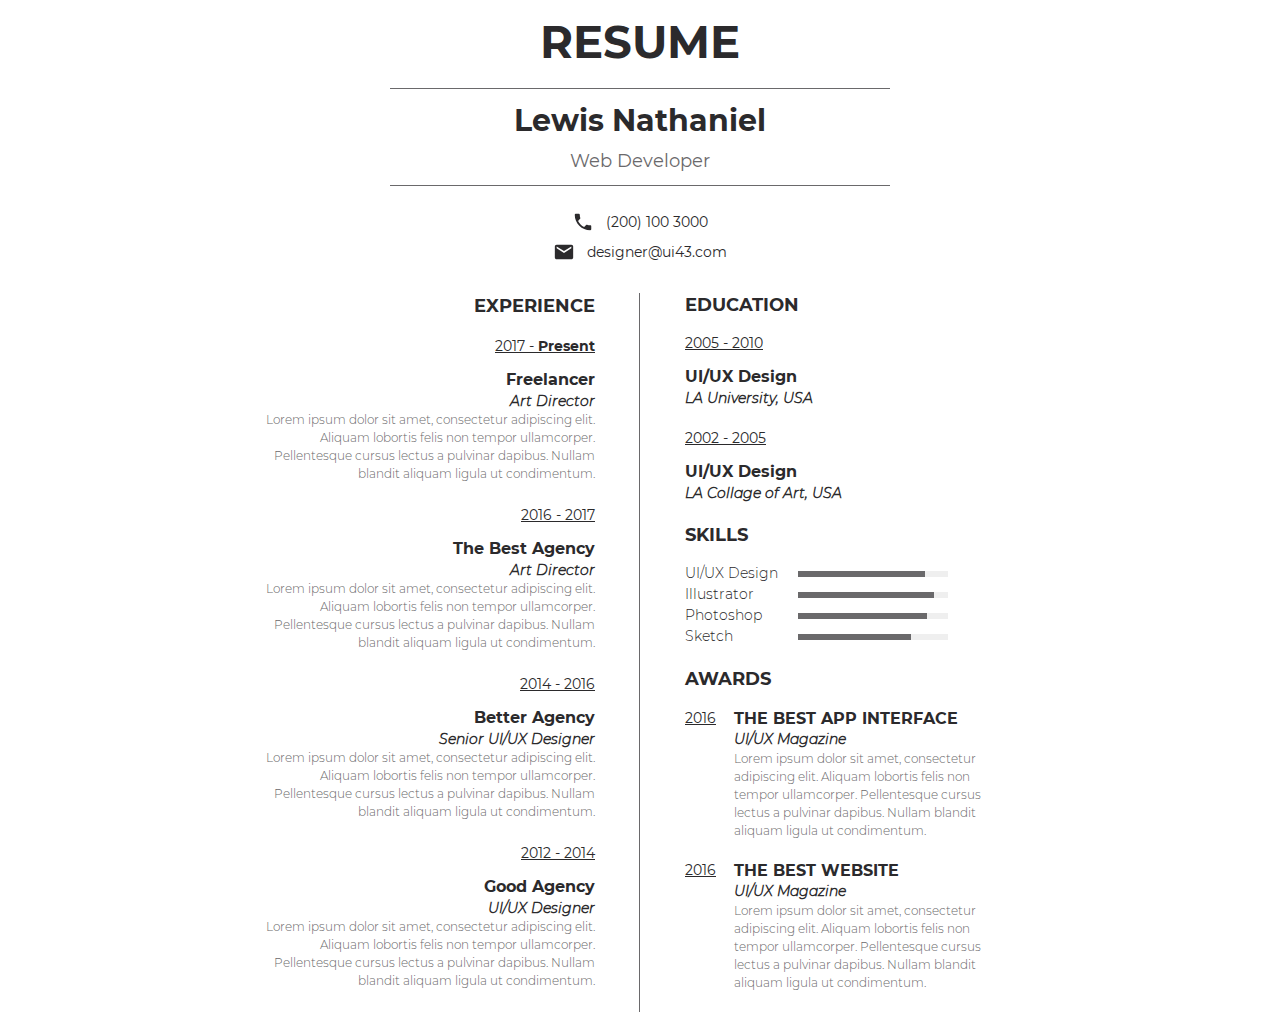
<file: print_resume.html>
<!DOCTYPE html>
<html lang="zxx">

<head>
    <meta charset="UTF-8">
    <meta name="viewport" content="width=device-width, initial-scale=1.0">
    <meta name="description" content="Some page description..." />
    <title>Portfolio</title>
    <!-- Favicons -->
    <link rel="apple-touch-icon" sizes="180x180" href="img/favicon_package_v0.16/apple-touch-icon.png">
    <link rel="icon" type="image/png" sizes="32x32" href="img/favicon_package_v0.16/favicon-32x32.png">
    <link rel="icon" type="image/png" sizes="16x16" href="img/favicon_package_v0.16/favicon-16x16.png">
    <!-- <link rel="manifest" href="img/favicon_package_v0.16/site.webmanifest"> -->
    <link rel="mask-icon" href="img/favicon_package_v0.16/safari-pinned-tab.svg" color="#5bbad5">
    <meta name="msapplication-TileColor" content="#da532c">
    <meta name="theme-color" content="#ffffff">

    <link rel="stylesheet" href="styles/style.css">

</head>

<body>
    <h3 class="modalResume__title">RESUME</h3>

    <div class="hr"></div>

    <h1 class="intro__title intro__title-printResume">Lewis Nathaniel</h1>
    <p class="intro__text intro__text-printResume">Web Developer</p>

    <div class="hr"></div>

    <div class="modalHire__contacts">
        <div class="modalHire__contactsBlock modalHire__contactsBlock-printResume">
            <img class="modalHire__icon" src="img/modal/phone_icon.svg" alt="phone">
            <p class="modalHire__contactsContent">(200) 100 3000</p>
        </div>
        <div class="modalHire__contactsBlock modalHire__contactsBlock-printResume">
            <img class="modalHire__icon" src="img/modal/email_icon.svg" alt="email">
            <p class="modalHire__contactsContent">designer@ui43.com</p>
        </div>
    </div>

    <div class="modalResume__content">
        <div class="modalResume__experience">
            <h4 class="modalResume__contentTitle">EXPERIENCE</h4>

            <div class="modalResume__work">
                <p class="modalResume__period">2017 - <span>Present</span></p>
                <h5 class="modalResume__workTitle">Freelancer</h5>
                <h6 class="modalResume__workSubtitle">Art Director</h6>
                <p class="modalResume__workText">Lorem ipsum dolor sit amet, consectetur adipiscing elit.
                    Aliquam lobortis felis non tempor
                    ullamcorper. Pellentesque cursus lectus a pulvinar dapibus. Nullam blandit aliquam ligula ut
                    condimentum.</p>
            </div>

            <div class="modalResume__work">
                <p class="modalResume__period">2016 - 2017</p>
                <h5 class="modalResume__workTitle">The Best Agency</h5>
                <h6 class="modalResume__workSubtitle">Art Director</h6>
                <p class="modalResume__workText">Lorem ipsum dolor sit amet, consectetur adipiscing elit.
                    Aliquam lobortis felis non tempor
                    ullamcorper. Pellentesque cursus lectus a pulvinar dapibus. Nullam blandit aliquam ligula ut
                    condimentum.</p>
            </div>

            <div class="modalResume__work">
                <p class="modalResume__period">2014 - 2016</p>
                <h5 class="modalResume__workTitle">Better Agency</h5>
                <h6 class="modalResume__workSubtitle">Senior UI/UX Designer</h6>
                <p class="modalResume__workText">Lorem ipsum dolor sit amet, consectetur adipiscing elit.
                    Aliquam lobortis felis non tempor
                    ullamcorper. Pellentesque cursus lectus a pulvinar dapibus. Nullam blandit aliquam ligula ut
                    condimentum.</p>
            </div>

            <div class="modalResume__work">
                <p class="modalResume__period">2012 - 2014</p>
                <h5 class="modalResume__workTitle">Good Agency</h5>
                <h6 class="modalResume__workSubtitle">UI/UX Designer</h6>
                <p class="modalResume__workText">Lorem ipsum dolor sit amet, consectetur adipiscing elit.
                    Aliquam lobortis felis non tempor
                    ullamcorper. Pellentesque cursus lectus a pulvinar dapibus. Nullam blandit aliquam ligula ut
                    condimentum.</p>
            </div>

        </div>

        <div class="modalResume__education">
            <h4 class="modalResume__contentTitle">EDUCATION</h4>

            <div class="modalResume__work">
                <p class="modalResume__period-edu">2005 - 2010</p>
                <h5 class="modalResume__workTitle-edu">UI/UX Design</h5>
                <h6 class="modalResume__workSubtitle-edu">LA University, USA</h6>
            </div>

            <div class="modalResume__work">
                <p class="modalResume__period-edu">2002 - 2005</p>
                <h5 class="modalResume__workTitle-edu">UI/UX Design</h5>
                <h6 class="modalResume__workSubtitle-edu">LA Collage of Art, USA</h6>
            </div>

            <div class="modalResume__skills">
                <h4 class="modalResume__contentTitle">SKILLS</h4>
                <div class="modalResume__skill">
                    <p class="modalResume__skillName">UI/UX <span>Design</span></p>
                    <div class="modalResume__skillGraph ">
                        <div class="modalResume__skillGraph-design modalResume__skillGraph-design-printResume"></div>
                    </div>
                </div>
                <div class="modalResume__skill">
                    <p class="modalResume__skillName">Illustrator</p>
                    <div class="modalResume__skillGraph ">
                        <div class="modalResume__skillGraph-illustrator modalResume__skillGraph-illustrator-printResume"></div>
                    </div>
                </div>
                <div class="modalResume__skill">
                    <p class="modalResume__skillName">Photoshop</p>
                    <div class="modalResume__skillGraph">
                        <div class="modalResume__skillGraph-photoshop modalResume__skillGraph-photoshop-printResume"></div>
                    </div>
                </div>
                <div class="modalResume__skill">
                    <p class="modalResume__skillName">Sketch</p>
                    <div class="modalResume__skillGraph">
                        <div class="modalResume__skillGraph-sketch modalResume__skillGraph-sketch-printResume"></div>
                    </div>
                </div>
            </div>

            <div class="modalResume__awards">
                <h4 class="modalResume__contentTitle">AWARDS</h4>
                <div class="modalResume__awardsItem">
                    <p class="modalResume__awardsYear">2016</p>
                    <div class="modalResume__awardsName">
                        <h5 class="modalResume__workTitle-awa">THE BEST APP INTERFACE</h5>
                        <h6 class="modalResume__workSubtitle-edu">UI/UX Magazine</h6>
                        <p class="modalResume__awardsText">Lorem ipsum dolor sit amet, consectetur adipiscing
                            elit. Aliquam lobortis felis non
                            tempor ullamcorper. Pellentesque cursus lectus a pulvinar dapibus. Nullam blandit
                            aliquam ligula ut condimentum.</p>
                    </div>
                </div>

                <div class="modalResume__awardsItem">
                    <p class="modalResume__awardsYear">2016</p>
                    <div class="modalResume__awardsName">
                        <h5 class="modalResume__workTitle-awa">THE BEST WEBSITE</h5>
                        <h6 class="modalResume__workSubtitle-edu">UI/UX Magazine</h6>
                        <p class="modalResume__awardsText">Lorem ipsum dolor sit amet, consectetur adipiscing
                            elit. Aliquam lobortis felis non tempor ullamcorper. Pellentesque cursus lectus a
                            pulvinar dapibus. Nullam blandit aliquam ligula ut condimentum.</p>
                    </div>
                </div>

            </div>

        </div>
    </div>
</body>
<script src="js/print_resume.js"></script>
</html>
</file>
<file: styles/style.css>
@import "general.css";@import "normalize.css";@font-face{font-family:'Light';src:url('../fonts/Montserrat-Light.ttf');font-display:swap}@font-face{font-family:'LightItalic';src:url('../fonts/Montserrat-LightItalic.ttf');font-display:swap}@font-face{font-family:'Regular';src:url('../fonts/Montserrat-Regular.ttf');font-display:swap}@font-face{font-family:'Bold';src:url('../fonts/Montserrat-Bold.ttf');font-display:swap}.btn{display:inline-block;border:2px solid #2B2A2C;border-radius:20px;padding:10px 0;margin:15px 0;width:130px;transition:all .2s linear;font-family:'Bold';font-size:14px;line-height:1.15;color:#2B2A2C;text-align:center;text-transform:uppercase;cursor:pointer}.btn:hover{transform:scale(1.07);background-color:#2B2A2C;color:#fff;box-shadow:2px 2px 10px rgba(0,0,0,0.24);border:none}.btn-big{width:190px}.btn-middleThin{width:170px;border:1px solid #6A696B;color:#6A696B;font-family:'Regular';margin-right:15px}.btn-middleThin-resume{margin:0 15px}@media screen and (max-width:440px){.btn-middleThin-resume{width:150px;margin-top:10px}}@media screen and (max-width:1200px){.btn-middleThin{display:block;margin:10px auto}}.btn-middleThin-alone{display:block;margin:10px auto}.btn-submit{display:block;background-color:#2B2A2C;color:#efefef;height:52px;border-radius:25px}.btn-bigThin{width:200px;border:1px solid #6A696B;color:#6A696B;font-family:'Regular'}.btn-footer{width:auto;border-radius:15px;background-color:#2B2A2C;border:1px solid #8D8D8E;color:#8D8D8E;font-family:'Regular';transition:all .2s linear;padding:5px 20px;cursor:pointer}@media screen and (max-width:440px){.btn-footer{margin-left:15px;margin-right:15px;margin-top:15px}}.btn-footer:hover{transform:scale(1.07);background-color:#fff;color:#2B2A2C;box-shadow:2px 2px 10px rgba(239,239,239,0.24);border:none}.logoBlock{min-width:175px;transition:all .2s linear;margin:15px 0;display:flex;flex-wrap:nowrap;justify-content:space-between;align-items:center;flex-direction:row}.logoBlock:hover .logoBlock__picContainer{border-radius:5%}.logoBlock:hover .logoBlock__textContainer{transform:scale(1.1)}.logoBlock__picContainer{width:60px;height:60px;border-radius:50%;overflow:hidden;margin-right:10px;transition:all .2s linear}.logoBlock__pic{width:100%}.logoBlock__textContainer{text-align:left;transition:all .2s linear}.logoBlock__name{font-family:'Bold';font-size:16px;line-height:1;color:#2B2A2C}.logoBlock__prof{margin-top:5px;font-family:'Regular';font-size:12px;line-height:1.3;color:rgba(43,42,44,0.7)}.menu{margin-top:0;margin-bottom:0;margin-left:-15px;margin-right:-15px;align-items:stretch;margin-top:15px;margin-bottom:15px;font-family:'Bold';font-size:14px;line-height:1.15;color:#2B2A2C}@media screen and (max-width:440px){.menu{font-size:11px}}.menu__menuItem{margin:0 15px;position:relative;text-transform:uppercase}.menu__menuItem:after{position:absolute;content:"";bottom:-8px;left:50%;transform:translate3d(-50%, 0, 0);width:0;height:2px;background:#2B2A2C;transition:all .2s linear}.menu__menuItem:hover:after,.menu__menuItem-active:after{width:100%}.header{margin:18px 0}.introTopSection{display:flex;flex-wrap:wrap;justify-content:space-between;align-items:center;flex-direction:row}@media screen and (max-width:820px){.introTopSection .btn{display:none}}@media screen and (max-width:620px){.introTopSection{flex-direction:column;flex-wrap:wrap}}.introTopSection__menuContainer{margin:0 30px}@media screen and (max-width:440px){.introTopSection__menuContainer{margin:0}}.intro__wrapper{display:flex;flex-wrap:nowrap;justify-content:space-between;align-items:center;flex-direction:row;border-bottom:1px solid rgba(106,105,107,0.3);margin-bottom:20px}@media screen and (max-width:820px){.intro__wrapper{display:flex;flex-wrap:nowrap;justify-content:space-between;align-items:center;flex-direction:column}}.intro__titleBlock{text-align:left;width:420px}@media screen and (max-width:820px){.intro__titleBlock{margin-bottom:50px;text-align:center}}@media screen and (max-width:440px){.intro__titleBlock{width:auto}}.intro__subtitle{font-family:'Light';font-size:32px;line-height:1;color:#2B2A2C}.intro__title{margin:15px 0;font-family:'Bold';font-size:45px;line-height:1.1;color:#2B2A2C}.intro__title-printResume{text-align:center;font-size:30px}.intro__text{font-family:'Regular';font-size:18px;line-height:1;color:#6A696B}.intro__text-printResume{text-align:center;margin-bottom:15px}.intro__social{display:flex;flex-wrap:wrap;justify-content:left;align-items:center;flex-direction:row;margin:20px 0}@media screen and (max-width:820px){.intro__social{display:flex;flex-wrap:wrap;justify-content:space-around;align-items:center;flex-direction:row}}.intro__socialIcon{display:block;width:40px;height:40px;margin-right:8px;transition:all .2s linear}.intro__socialIcon:hover{transform:scale(1.1) translateY(-5px)}@media screen and (max-width:440px){.intro__socialIcon{width:30px;height:30px}}.intro__buttons{display:flex;flex-wrap:wrap;justify-content:space-between;align-items:center;flex-direction:row}@media screen and (max-width:620px){.intro__buttons{flex-direction:column;flex-wrap:wrap}}.intro__photoBlock{position:relative;overflow:hidden}.intro__bgPic{display:block;width:100%}.intro__pic{display:block;height:100%;position:absolute;bottom:0;left:50%;transform:translate3d(-40%, 0, 0);transition:all .5s ease-in-out;filter:grayscale(40%)}.intro__pic:hover{filter:grayscale(0);left:53%}.card{width:calc((100% / 3) - (15px * 2));align-self:stretch;margin:0 15px;display:flex;flex-wrap:nowrap;justify-content:space-between;align-items:center;flex-direction:column;align-items:stretch;overflow:hidden;margin-bottom:30px;box-shadow:2px 2px 10px rgba(0,0,0,0.24);border-radius:10px;transition:all .2s linear}.card:hover{transform:scale(1.05) translateY(-8px)}@media screen and (max-width:820px){.card{width:calc((100% / 2) - (15px * 2));align-self:stretch;margin:0 15px;margin-bottom:30px}}@media screen and (max-width:440px){.card{width:calc((100% / 1) - (15px * 2));align-self:stretch;margin:0 15px;margin-bottom:30px}}.card__pic{width:100%;display:block}.card__textBlock{padding:0 12px;margin:15px 0}.card__wrapper{display:flex;flex-wrap:wrap;justify-content:space-between;align-items:center;flex-direction:row}.card__subtitle{text-align:left;margin-bottom:10px;font-family:'Regular';font-size:12px;color:#2B2A2C;text-transform:uppercase}.card__text{font-family:'Bold';font-size:16px;color:#2B2A2C;text-transform:uppercase}@media screen and (max-width:820px){.card:nth-child(9){display:none}}@media screen and (max-width:620px){.card:nth-child(8),.card:nth-child(7),.card:nth-child(6),.card:nth-child(5){display:none}}.works{margin-bottom:125px}@media screen and (max-width:820px){.works{margin-bottom:15px}}.works__menu{margin:0 auto 35px;max-width:250px;display:flex;flex-wrap:wrap;justify-content:space-between;align-items:center;flex-direction:row;font-family:'Regular';font-size:12px;color:#6A696B}.works__menuItem{position:relative;cursor:pointer;transition:all .2s linear}.works__menuItem:after{position:absolute;content:"";bottom:-4px;left:50%;transform:translate3d(-50%, 0, 0);width:0;height:1px;background:#6A696B;transition:all .2s linear}.works__menuItem:hover{transform:scale(1.3)}.works__menuItem:hover:after{width:100%}.works__wrapper{margin-bottom:40px;display:flex;flex-wrap:wrap;justify-content:space-between;align-items:center;flex-direction:row;margin-top:0;margin-bottom:0;margin-left:-15px;margin-right:-15px;align-items:stretch}@media screen and (max-width:820px){.works__wrapper{display:flex;flex-wrap:wrap;justify-content:space-around;align-items:center;flex-direction:row;margin-top:0;margin-bottom:0;margin-left:-15px;margin-right:-15px;align-items:stretch}}.about{margin-bottom:140px}@media screen and (max-width:820px){.about{margin-bottom:15px}}.about__wrapper{display:flex;flex-wrap:wrap;justify-content:space-between;flex-direction:row;margin-top:0;margin-bottom:0;margin-left:-15px;margin-right:-15px;align-items:stretch;margin-bottom:20px}.about__titleBlock{text-align:left;width:420px;width:calc((100% / 2) - (15px * 2));align-self:stretch;margin:0 15px;order:1;padding:0 15px}@media screen and (max-width:820px){.about__titleBlock{margin-bottom:50px;text-align:center;width:calc((100% / 1) - (15px * 2));align-self:stretch;margin:0 15px;border-right:none}}@media screen and (max-width:440px){.about__titleBlock{width:auto}}.about__subtitle{font-family:'Bold';font-size:45px;line-height:1;color:#2B2A2C;text-transform:uppercase}@media screen and (max-width:1200px){.about__subtitle{font-size:30px}}@media screen and (max-width:440px){.about__subtitle{font-size:20px}}.about__title{margin:15px 0 45px;font-family:'Bold';font-size:92px;line-height:1;color:#dedede;text-transform:uppercase}@media screen and (max-width:1200px){.about__title{font-size:60px}}@media screen and (max-width:440px){.about__title{font-size:40px}}.about__text{font-family:'Light';font-size:12px;line-height:2;color:#707070;margin-bottom:55px}@media screen and (max-width:1200px){.about__text{margin-bottom:15px}}.about__buttons{display:flex;flex-wrap:wrap;justify-content:start;align-items:center;flex-direction:row}@media screen and (max-width:820px){.about__buttons{display:flex;flex-wrap:wrap;justify-content:space-around;align-items:center;flex-direction:row}}@media screen and (max-width:620px){.about__buttons{flex-direction:column;flex-wrap:nowrap}}.about__photoBlock{width:calc((100% / 2) - (15px * 2));align-self:stretch;margin:0 15px;display:flex;flex-wrap:wrap;justify-content:space-between;align-items:center;flex-direction:row;border-left:1px solid rgba(106,105,107,0.3)}@media screen and (max-width:820px){.about__photoBlock{width:calc((100% / 1) - (15px * 2));align-self:stretch;margin:0 15px;display:flex;flex-wrap:wrap;justify-content:space-around;align-items:center;flex-direction:row;border-left:none;margin-bottom:30px}}.about__borderContainer{position:relative;overflow:hidden;order:0}.about__borderContainer:before{content:"";position:absolute;bottom:0;right:8%;width:80%;height:75%;background-color:#efefef;z-index:5}.about__pic{display:block;margin-left:auto;position:relative;z-index:10;width:100%;left:0;transition:all .5s ease-in-out;filter:grayscale(40%)}.about__pic:hover{filter:grayscale(0);left:3%}.testimonials{margin-bottom:40px}@media screen and (max-width:620px){.testimonials{margin-bottom:15px}}.testimonials__container{background-image:url("../img/testimonials/background.jpg");background-repeat:no-repeat;background-size:cover;min-height:250px;display:flex;flex-wrap:wrap;justify-content:center;align-items:center;flex-direction:row;margin-bottom:180px;position:relative}@media screen and (max-width:820px){.testimonials__container{min-height:300px}}@media screen and (max-width:620px){.testimonials__container{min-height:350px}}@media screen and (max-width:440px){.testimonials__container{min-height:400px}}.testimonials__text{max-width:850px;padding:0 10px;font-family:'LightItalic';color:#fff;font-size:14px;line-height:28px;text-align:center}.testimonials__clientCard{position:absolute;transform:translate3d(-50%, 0, 0);bottom:-130px;left:50%;z-index:100;text-align:center}.testimonials__picContainer{width:110px;height:110px;border-radius:50%;overflow:hidden;border:4px solid #efefef;margin:0 auto}.testimonials__pic{width:100%;display:block}.testimonials__name{font-family:'Bold';font-size:16px;line-height:28px;color:#2B2A2C}.testimonials__company{font-family:'LightItalic';font-size:14px;line-height:28px;color:#707070}.testimonials__starring{font-size:16px;color:rgba(43,42,44,0.7)}.post{width:calc((100% / 3) - (15px * 2));align-self:stretch;margin:0 15px;display:flex;flex-wrap:nowrap;justify-content:space-between;align-items:start;flex-direction:column;transition:all .2s linear;text-align:left;position:relative}.post:after{position:absolute;content:"";bottom:-4px;left:50%;transform:translate3d(-50%, 0, 0);width:0;height:1px;background:#6A696B;transition:all .2s linear}.post:hover{transform:scale(1.05)}.post:hover:after{width:100%}@media screen and (max-width:820px){.post{width:calc((100% / 1) - (15px * 2));align-self:stretch;margin:0 15px;margin-bottom:30px}.post:hover{transform:scale(1.02)}.post:hover:after{width:100%}}.post__date{width:77px;height:77px;background:#2B2A2C;position:absolute;top:0;left:0;z-index:10;display:flex;flex-wrap:wrap;justify-content:center;align-items:center;flex-direction:column}.post__day{font-family:'Bold';color:#fff;font-size:16px;line-height:1;margin-bottom:3px}.post__img{position:relative;min-height:257px;overflow:hidden;margin-bottom:20px;width:100%}@media screen and (max-width:820px){.post__img{min-height:auto}}.post__pic{position:absolute;top:50%;left:50%;z-index:1;transform:translate3d(-50%, -50%, 0)}@media screen and (max-width:820px){.post__pic{position:relative;width:100%;display:block;margin-bottom:30px;top:0;left:0;transform:none}}.post__title{font-family:'Bold';color:#2B2A2C;font-size:18px;line-height:1;text-transform:uppercase;margin-bottom:10px}.post__subtitle{font-family:'regular';color:#2B2A2C;font-size:12px;line-height:16px;text-transform:uppercase;margin-bottom:25px}.post__text{font-family:'light';color:#707070;font-size:12px;line-height:24px;margin-bottom:35px}@media screen and (max-width:620px){.post__text{margin-bottom:15px}}.readMe{margin-bottom:80px}.readMe__title{margin-bottom:10px;font-family:'Bold';color:#2B2A2C;font-size:45px;line-height:1;text-transform:uppercase}.readMe__subtitle{font-family:'light';color:#707070;font-size:18px;line-height:32px;margin-bottom:50px}.readMe__wrapper{margin-bottom:40px;display:flex;flex-wrap:wrap;justify-content:space-between;align-items:center;flex-direction:row;margin-top:0;margin-bottom:0;margin-left:-15px;margin-right:-15px;align-items:stretch}.readMe__link{font-family:'light';color:#707070;font-size:14px;line-height:18px;margin-bottom:35px;float:right;margin-top:20px;position:relative;transition:all .2s linear}.readMe__link:after{position:absolute;content:"";bottom:-4px;left:50%;transform:translate3d(-50%, 0, 0);width:0;height:1px;background:#6A696B;transition:all .2s linear}.readMe__link:hover{transform:scale(1.2)}.readMe__link:hover:after{width:100%}.footerMenu{margin-top:15px;margin-bottom:15px;font-family:'Regular';font-size:14px;line-height:1.15;color:#8D8D8E;display:flex;flex-wrap:wrap;justify-content:flex-end;align-items:center;flex-direction:row;width:calc((100% / 2) - (15px * 2));align-self:stretch;margin:0 15px}.footerMenu__menuItem{position:relative;margin-right:20px}.footerMenu__menuItem:after{position:absolute;content:"";bottom:-8px;left:50%;transform:translate3d(-50%, 0, 0);width:0;height:2px;background:#8D8D8E;transition:all .2s linear}.footerMenu__menuItem:hover:after,.footerMenu__menuItem-active:after{width:100%}@media screen and (max-width:1200px){.footerMenu{display:flex;flex-wrap:wrap;justify-content:center;align-items:center;flex-direction:row;order:1;width:calc((100% / 1) - (15px * 2));align-self:stretch;margin:0 15px;margin:15px}}.footer{background-color:#2B2A2C}.footer__footerWrapper{display:flex;flex-wrap:wrap;justify-content:space-between;flex-direction:row;margin-top:0;margin-bottom:0;margin-left:-15px;margin-right:-15px;align-items:stretch;min-height:60px}.footer__contacts{display:flex;flex-wrap:wrap;justify-content:flex-start;align-items:center;flex-direction:row;width:calc((100% / 2) - (15px * 2));align-self:stretch;margin:0 15px}@media screen and (max-width:1200px){.footer__contacts{display:flex;flex-wrap:wrap;justify-content:center;align-items:center;flex-direction:row;order:2;width:calc((100% / 1) - (15px * 2));align-self:stretch;margin:0 15px}}.footer__label{padding-right:10px;margin-right:20px;border-right:1px solid #8D8D8E;font-family:'Regular';font-size:14px;line-height:1.8;color:#8D8D8E}.footer__label-photo{text-align:left;padding-right:10px;margin-right:20px;font-family:'Regular';font-size:14px;line-height:1.8;color:#8D8D8E}@media screen and (max-width:1200px){.footer__label-photo{text-align:center}}.footer__social{display:flex;flex-wrap:wrap;justify-content:left;align-items:center;flex-direction:row;margin:15px 0}.footer__socialLink{display:block}.footer__socialIcon{display:block;width:20px;height:20px;margin-right:15px;transition:all .2s linear}.footer__socialIcon-hight{width:25px;height:25px}.footer__socialIcon:hover{transform:scale(1.1) translateY(-5px)}.modalMask{position:fixed;width:100%;height:100%;top:0;left:0;z-index:1000;background-color:#666682;opacity:0;transition:opacity ease-in-out .3s;display:none}.modalWindow{position:fixed;left:0;bottom:-3000px;z-index:2000;transition:bottom ease-in-out .5s;display:none;background-color:#fff}.modalWindow__closeButton{width:40px;height:40px;border-radius:50%;background:#2B2A2C;cursor:pointer;transition:all ease-in-out .3s;margin-left:auto;margin-right:10px}.modalWindow__closeButton:hover{background:#fff;border:2px solid #2B2A2C;transform:rotate(90deg)}.modalWindow__closeButton:hover .modalWindow__btnGraph{background:#2B2A2C}@media screen and (max-width:830px){.modalWindow__closeButton{width:25px;height:25px}}.modalWindow__btnWrapper{position:relative;width:100%;height:100%;transform:rotateZ(45deg);overflow:hidden}.modalWindow__btnGraph{position:absolute;display:block;top:50%;background:#fff;transform:translate3d(-50%, -50%, 0);border-radius:3px}.modalWindow__btnGraph-h{width:30px;height:7px;left:50%;transition:all ease-in-out .3s}@media screen and (max-width:830px){.modalWindow__btnGraph-h{width:18px;height:5px}}.modalWindow__btnGraph-v{width:7px;height:30px;left:50%;transition:all ease-in-out .3s}@media screen and (max-width:830px){.modalWindow__btnGraph-v{width:5px;height:18px}}.modalProjects{display:flex;flex-wrap:nowrap;justify-content:space-between;align-items:center;flex-direction:row}.modalProjects__iframeBlock{width:65.5%;align-self:flex-start;position:relative;background:#fff;overflow:hidden}@media screen and (max-width:830px){.modalProjects__iframeBlock{width:60%}}.modalProjects__iframe{position:absolute;top:0;left:0;display:block;width:100%;height:100%;transition:left ease-in-out .5s}.modalProjects__sliderVisualPanel{position:absolute;bottom:55px;left:-250px;background:#dedede;border-radius:7px;transform:translate3d(-50%, 0, 0);transition:all ease-in-out .5s;display:flex;flex-wrap:wrap;justify-content:center;align-items:center;flex-direction:row}.modalProjects__visualPanelItem{width:8px;height:8px;border:1px solid #2B2A2C;border-radius:50%;margin:3px 10px;transition:all ease-in-out .5s}.modalProjects__visualPanelItem-active{background:#2B2A2C}.modalProjects__textPart{width:34.5%;display:flex;flex-wrap:nowrap;justify-content:space-between;align-items:flex-start;flex-direction:column;align-self:stretch;padding:15px 15px 15px 25px}@media screen and (max-width:830px){.modalProjects__textPart{width:40%}}.modalProjects__wrapper{width:100%}.modalProjects__descriptionWrapper{position:relative}.modalProjects__descriptionCard{position:absolute;top:0;left:0;transition:transform ease-in-out .5s}.modalProjects__title{font-family:bold;font-size:32px;color:#2B2A2C;line-height:1.4;text-transform:uppercase}@media screen and (max-width:830px){.modalProjects__title{font-size:24px}}.modalProjects__subtitle{font-family:Regular;font-size:18px;color:#6A696B;text-transform:uppercase;margin-bottom:35px}@media screen and (max-width:830px){.modalProjects__subtitle{margin-bottom:5px;font-size:14px}}.modalProjects__category{padding-right:14px;margin-right:14px;border-right:1px solid #6A696B}.modalProjects__client{font-family:bold;font-size:16px;color:#2B2A2C;line-height:1.4}@media screen and (max-width:830px){.modalProjects__client{font-size:12px}}.modalProjects__clientTitle{font-family:LightItalic;font-size:14px;color:#6A696B;line-height:1.4;margin-bottom:35px}@media screen and (max-width:830px){.modalProjects__clientTitle{margin-bottom:5px;font-size:11px}}.modalProjects__text{max-width:290px;max-height:385px;overflow:auto;margin-bottom:15px;font-family:Light;font-size:12px;color:#6A696B;line-height:2}@media screen and (max-width:830px){.modalProjects__text{max-height:135px;margin-bottom:5px;font-size:10px;line-height:1.5}}@media screen and (max-width:440px){.modalProjects__text{max-height:85px}}@media screen and (max-height:420px){.modalProjects__text{max-height:150px}}@media screen and (max-height:330px){.modalProjects__text{max-height:130px}}.modalProjects__controlPart{width:100%;display:flex;flex-wrap:nowrap;justify-content:space-between;align-items:center;flex-direction:row}.modalProjects__controlButon{font-family:Regular;font-size:14px;color:#2B2A2C;text-transform:uppercase;cursor:pointer;position:relative}.modalProjects__controlButon:after{position:absolute;content:"";bottom:-3px;left:50%;transform:translate3d(-50%, 0, 0);width:0;height:1px;background:#2B2A2C;transition:all .2s linear}.modalProjects__controlButon:hover:after,.modalProjects__controlButon-active:after{width:100%}.modalProjects__arrow{margin:0 10px}.modalResume{margin:15px;display:flex;flex-wrap:nowrap;justify-content:space-around;align-items:center;flex-direction:column}@media screen and (max-width:820px){.modalResume{overflow-y:scroll;display:block}}@media screen and (max-width:620px){.modalResume{overflow-x:hidden}}.modalResume__title{font-family:bold;font-size:45px;color:#2B2A2C;line-height:1.4;text-transform:uppercase;text-align:center;margin-top:10px;margin-bottom:15px}@media screen and (max-width:1200px){.modalResume__title{font-size:30px}}.modalResume__buttons{display:flex;flex-wrap:wrap;justify-content:center;align-items:center;flex-direction:row;margin:0 auto 25px;max-width:400px}@media screen and (max-width:620px){.modalResume__buttons{margin:0 auto}}.modalResume__content{display:flex;flex-wrap:wrap;justify-content:space-between;align-items:center;flex-direction:row;margin-top:0;margin-bottom:0;margin-left:-45px;margin-right:-45px;align-items:stretch;max-width:870px;margin:0 auto;padding:0 15px}@media screen and (max-width:820px){.modalResume__content{margin-bottom:15px}}@media screen and (max-width:620px){.modalResume__content{margin-top:0;margin-bottom:0;margin-left:-15px;margin-right:-15px;align-items:stretch}}.modalResume__contentTitle{font-family:bold;font-size:18px;color:#2B2A2C;line-height:1.4;text-transform:uppercase;margin-bottom:15px}@media screen and (max-width:620px){.modalResume__contentTitle{text-align:center;margin-top:10px;width:100%}}.modalResume__experience{width:calc((100% / 2) - (45px * 2));align-self:stretch;margin:0 45px;display:flex;flex-wrap:wrap;justify-content:space-around;align-items:flex-end;flex-direction:column;position:relative}.modalResume__experience:after{position:absolute;content:"";right:-45px;top:0;width:1px;height:100%;background:#6A696B}@media screen and (max-width:620px){.modalResume__experience:after{display:none}}@media screen and (max-width:620px){.modalResume__experience{width:calc((100% / 1) - (15px * 2));align-self:stretch;margin:0 15px;display:flex;flex-wrap:wrap;justify-content:center;align-items:center;flex-direction:row;margin-top:20px}}.modalResume__work{margin-bottom:20px}.modalResume__period{text-align:right;text-decoration:underline;font-family:regular;font-size:14px;color:#2B2A2C;line-height:1.5;margin-bottom:12px}.modalResume__period span{font-family:bold}.modalResume__period-edu{text-align:left;text-decoration:underline;font-family:regular;font-size:14px;color:#2B2A2C;line-height:1.5;margin-bottom:12px}@media screen and (max-width:620px){.modalResume__period-edu{text-align:center}}@media screen and (max-width:620px){.modalResume__period{text-align:center}}.modalResume__workTitle{text-align:right;font-family:bold;font-size:16px;color:#2B2A2C;line-height:1.4}@media screen and (max-width:620px){.modalResume__workTitle{text-align:center}}.modalResume__workTitle-edu{text-align:left;font-family:bold;font-size:16px;color:#2B2A2C;line-height:1.4}@media screen and (max-width:620px){.modalResume__workTitle-edu{text-align:center}}.modalResume__workTitle-awa{text-transform:uppercase;text-align:left;font-family:bold;font-size:16px;color:#2B2A2C;line-height:1.4}@media screen and (max-width:620px){.modalResume__workTitle{text-align:center}}.modalResume__workSubtitle{text-align:right;font-family:LightItalic;font-size:14px;color:#2B2A2C;line-height:1.4}.modalResume__workSubtitle-edu{text-align:left;font-family:LightItalic;font-size:14px;color:#2B2A2C;line-height:1.4}@media screen and (max-width:620px){.modalResume__workSubtitle{text-align:center;margin-bottom:10px}}.modalResume__workText{text-align:right;font-family:Light;font-size:12px;color:#6A696B;line-height:1.5}@media screen and (max-width:900px){.modalResume__workText{font-size:11px}}@media screen and (max-width:620px){.modalResume__workText{text-align:center;max-width:400px}}.modalResume__education{width:calc((100% / 2) - (45px * 2));align-self:stretch;margin:0 45px;display:flex;flex-wrap:wrap;justify-content:space-between;align-items:flex-start;flex-direction:column}@media screen and (max-width:620px){.modalResume__education{width:calc((100% / 1) - (15px * 2));align-self:stretch;margin:0 15px;display:flex;flex-wrap:wrap;justify-content:space-between;align-items:center;flex-direction:column;margin-top:10px}}.modalResume__skills{margin-bottom:20px}.modalResume__skill{display:flex;flex-wrap:nowrap;justify-content:space-between;align-items:center;flex-direction:row}.modalResume__skillName{font-family:Light;font-size:14px;color:#2B2A2C;line-height:1.5;margin-right:20px}@media screen and (max-width:820px){.modalResume__skillName span{display:none}}.modalResume__skillGraph{width:150px;height:6px;background:#efefef;position:relative}.modalResume__skillGraph-design{position:absolute;top:0;left:0;height:6px;background:#6A696B}.modalResume__skillGraph-design-printResume{width:127px}.modalResume__skillGraph-illustrator{position:absolute;top:0;left:0;height:6px;background:#6A696B}.modalResume__skillGraph-illustrator-printResume{width:136px}.modalResume__skillGraph-photoshop{position:absolute;top:0;left:0;height:6px;background:#6A696B}.modalResume__skillGraph-photoshop-printResume{width:129px}.modalResume__skillGraph-sketch{position:absolute;top:0;left:0;height:6px;background:#6A696B}.modalResume__skillGraph-sketch-printResume{width:113px}.modalResume__awardsItem{display:flex;flex-wrap:nowrap;justify-content:space-between;align-items:center;flex-direction:row;margin-bottom:20px}.modalResume__awardsYear{text-align:right;text-decoration:underline;font-family:regular;font-size:14px;color:#2B2A2C;line-height:1.5;margin-right:18px;align-self:start}@media screen and (max-width:620px){.modalResume__awardsYear{text-align:center}}.modalResume__awardsText{font-family:Light;font-size:12px;color:#6A696B;line-height:1.5;max-width:280px}@media screen and (max-width:900px){.modalResume__awardsText{font-size:11px}}.modalResume__btnContainer{margin:0 auto 30px}.modalHire{display:flex;flex-wrap:wrap;justify-content:space-between;align-items:center;flex-direction:row;position:relative}@media screen and (max-width:820px){.modalHire{display:block}}.modalHire__formSection{padding:30px 35px;min-height:675px;width:45%}@media screen and (max-width:820px){.modalHire__formSection{width:100%}}.modalHire__title{font-family:Bold;font-size:45px;text-transform:uppercase;color:#2B2A2C}@media screen and (max-width:820px){.modalHire__title{text-align:center;margin-top:10px}}.modalHire__subtitle{font-family:regular;font-size:16px;text-transform:uppercase;color:#2B2A2C}@media screen and (max-width:820px){.modalHire__subtitle{text-align:center}}.modalHire__contacts{margin:25px 0 30px}.modalHire__contactsBlock{display:flex;flex-wrap:wrap;justify-content:flex-start;align-items:center;flex-direction:row;margin-bottom:8px}.modalHire__contactsBlock-printResume{display:flex;flex-wrap:wrap;justify-content:center;align-items:center;flex-direction:row}@media screen and (max-width:820px){.modalHire__contactsBlock{display:flex;flex-wrap:wrap;justify-content:center;align-items:center;flex-direction:row}}.modalHire__icon{display:block;height:22px;margin-right:12px}.modalHire__contactsContent{font-family:regular;font-size:14px;color:#2B2A2C}.modalHire__form{max-width:360px;margin-bottom:15px}@media screen and (max-width:820px){.modalHire__form{max-width:100%}}.modalHire__formTitle{font-family:bold;font-size:12px;color:#2B2A2C;margin-left:25px}.modalHire__mailInput{width:100%;height:55px;margin:8px 0 30px;border:1px solid rgba(43,42,44,0.3);border-radius:20px;font-family:regular;font-size:12px;color:#2B2A2C;padding:0 25px;transition:border-color ease-in-out .5s}.modalHire__mailInput:focus{outline:0;border-color:#666682}.modalHire__textInput{width:100%;margin:8px 0 10px;border:1px solid rgba(43,42,44,0.3);border-radius:20px;font-family:regular;font-size:12px;color:#2B2A2C;padding:25px;transition:border-color ease-in-out .5s;resize:none}.modalHire__textInput:focus{outline:0;border-color:#666682}.modalHire__btnContainer{display:flex;flex-wrap:wrap;justify-content:flex-end;align-items:center;flex-direction:row;margin-right:-15px}.modalHire__photo{min-height:675px;width:55%;padding-top:15px;padding-right:15px;position:relative;overflow:hidden}@media screen and (max-width:820px){.modalHire__photo{width:495px;margin:0 auto}}.modalHire__photoItem{display:block;position:absolute;top:0;left:0;transition:.5s filter linear;filter:grayscale(80%)}.modalHire__photoItem:hover{filter:grayscale(30%)}.modalHire .btnContainer{position:absolute;top:15px;right:10px;z-index:100}.modalContacts{padding:30px 35px}.modalContacts__title{font-family:Bold;font-size:45px;text-transform:uppercase;color:#2B2A2C;text-align:center;margin-top:40px}@media screen and (max-width:820px){.modalContacts__title{text-align:center;margin-top:50px}}@media screen and (max-width:440px){.modalContacts__title{text-align:center;margin-top:20px}}.modalContacts__subtitle{font-family:regular;font-size:16px;text-transform:uppercase;color:#2B2A2C;text-align:center}@media screen and (max-width:820px){.modalContacts__subtitle{text-align:center}}.modalContacts__contacts{margin:25px 0 30px}.modalContacts__contactsBlock{display:flex;flex-wrap:wrap;justify-content:center;align-items:center;flex-direction:row;margin-bottom:8px}@media screen and (max-width:820px){.modalContacts__contactsBlock{display:flex;flex-wrap:wrap;justify-content:center;align-items:center;flex-direction:row}}.modalContacts__icon{display:block;height:22px;margin-right:12px}.modalContacts__contactsContent{font-family:regular;font-size:14px;color:#2B2A2C}.modalContacts .btnContainer{position:absolute;top:15px;right:10px;z-index:100}body{max-width:1440px;margin:0 auto;-webkit-font-smoothing:antialiased;background-color:#fff}.container{max-width:1200px;margin:0 auto;padding:0 15px;text-align:center}::-webkit-scrollbar{width:5px}::-webkit-scrollbar-track{margin:10px;background-color:#dedede;border-radius:2px}::-webkit-scrollbar-thumb{background-color:#666682;border-radius:2px}.hr{width:500px;height:1px;margin:0 auto;background:#6A696B}/*# sourceMappingURL=./style.css.map */
</file>
